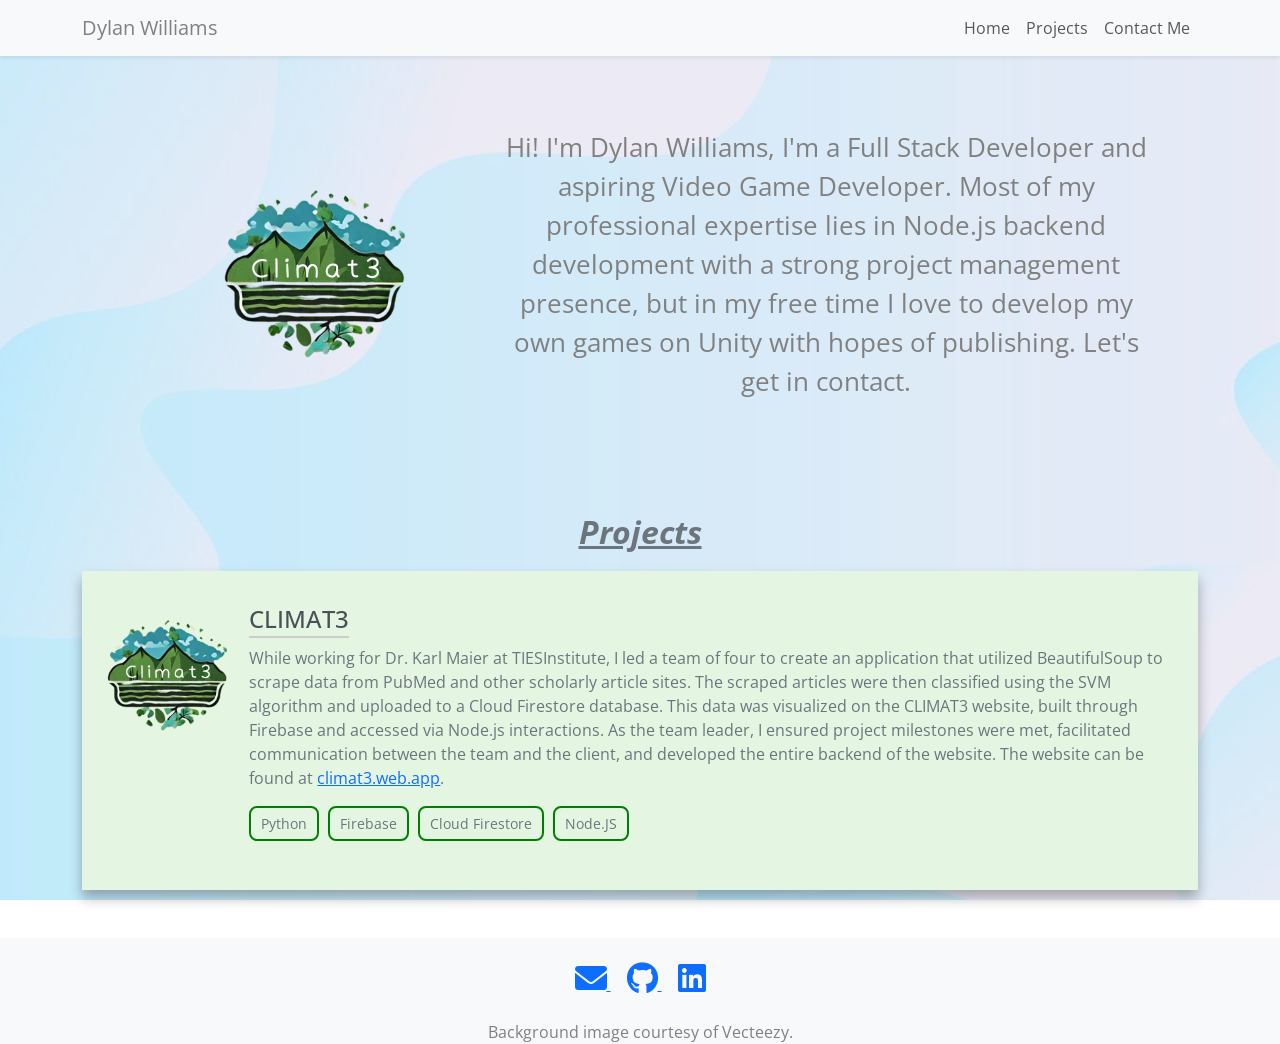
<file: index.html>
<!DOCTYPE html>
<html lang="en">
<head>
    <meta charset="UTF-8">
    <meta name="viewport" content="width=device-width, initial-scale=1.0">
    <title>Responsive Bootstrap Events</title>
    <link href="https://cdn.jsdelivr.net/npm/bootstrap@5.3.0/dist/css/bootstrap.min.css" rel="stylesheet">
    <link href="https://fonts.googleapis.com/css?family=Open+Sans&display=swap" rel="stylesheet">
    <link rel="stylesheet" href="https://cdnjs.cloudflare.com/ajax/libs/font-awesome/6.0.0-beta3/css/all.min.css">
    <link rel="stylesheet" href="styles.css">
</head>
<body style="font-family: 'Open Sans', sans-serif;">
    <header>
        <nav class="navbar navbar-expand-lg navbar-light bg-light fixed-top shadow-sm">
            <div class="container">
                <a class="navbar-brand" href="#">Dylan Williams</a>
                <button class="navbar-toggler" type="button" data-bs-toggle="collapse" data-bs-target="#navbarNav" 
                        aria-controls="navbarNav" aria-expanded="false" aria-label="Toggle navigation">
                    <span class="navbar-toggler-icon"></span>
                </button>
                <div class="collapse navbar-collapse" id="navbarNav">
                    <ul class="navbar-nav ms-auto">
                        <li class="nav-item">
                            <a class="nav-link" href="#top">Home</a>
                        </li>
                        <li class="nav-item">
                            <a class="nav-link" href="#timeline">Projects</a>
                        </li>
                        <li class="nav-item">
                            <a class="nav-link" href="#contact">Contact Me</a>
                        </li>
                    </ul>
                </div>
            </div>
        </nav>
    </header>

    <!-- Introductory Section -->
    <section class="py-5" style="margin-top: 80px;">
        <div class="container">
            <div class="d-flex justify-content-center align-items-center">
                <div class="col-md-4 text-center">
                    <img src="images/Climat3.png" alt="Your Pixel Art" class="img-fluid">
                </div>
                <div class="col-md-7">
                    <p style="color: grey; text-align: center; font-size: 26px;">Hi! I'm Dylan Williams, 
                        I'm a Full Stack Developer and aspiring Video Game Developer. Most of my professional expertise lies in Node.js backend development 
                        with a strong project management presence, but in my free time I love to develop my own games on Unity with hopes of publishing.
                        Let's get in contact.
                    </p>
                </div>
            </div>
        </div>
    </section>

    <div class="container mt-5" id="timeline">
        <h2 class="website-description" style="font-weight: bold; text-decoration: underline;">Projects</h2>
        <div class="timeline">
            <!-- Project 1 -->
            <div class="project">
                <div class="project-image-box">
                    <div class="project-image-box-inner">
                        <img src="images/Climat3.png" alt="Climat3 Logo">
                    </div>
                </div>
                <div class="project-text-box">
                    <h5 class="project-title">CLIMAT3</h5>
                    <p>While working for Dr. Karl Maier at TIESInstitute, I led a team of four to create an application that utilized BeautifulSoup 
                        to scrape data from PubMed and other scholarly article sites. The scraped articles were then classified using the 
                        SVM algorithm and uploaded to a Cloud Firestore database. This data was visualized on the CLIMAT3 website, built through 
                        Firebase and accessed via Node.js interactions. As the team leader, I ensured project milestones were met, facilitated 
                        communication between the team and the client, and developed the entire backend of the website. The website can be found
                        at <a href="https://climat3.web.app/index.html" target="_blank">climat3.web.app</a>.
                    </p>
                    <p>
                        <span class="skill">Python</span> 
                        <span class="skill">Firebase</span> 
                        <span class="skill">Cloud Firestore</span> 
                        <span class="skill">Node.JS</span>
                    </p>
                </div>
            </div>
        </div>
    </div>

    <!-- Footer -->
    <footer class="bg-light text-center text-lg-start mt-5" id="contact">
        <div class="container p-4">
            <div class="row">
                <div class="col-12">
                    <a href="mailto:dylan.williams.mmhs@gmail.com" class="me-3">
                        <i class="fas fa-envelope fa-2x"></i>
                    </a>
                    <a href="https://github.com/dwilliams62" target="_blank" class="me-3">
                        <i class="fab fa-github fa-2x"></i>
                    </a>
                    <a href="https://www.linkedin.com/in/dylan-williams-785704307" target="_blank">
                        <i class="fab fa-linkedin fa-2x"></i>
                    </a>
                </div>
            </div>
        </div>
        <div style="text-align: center; color: gray"> Background image courtesy of Vecteezy. </div>
    </footer>

    <!-- Bootstrap JS -->
    <script src="https://cdn.jsdelivr.net/npm/bootstrap@5.3.0/dist/js/bootstrap.bundle.min.js"></script>
</body>
</html>
</file>
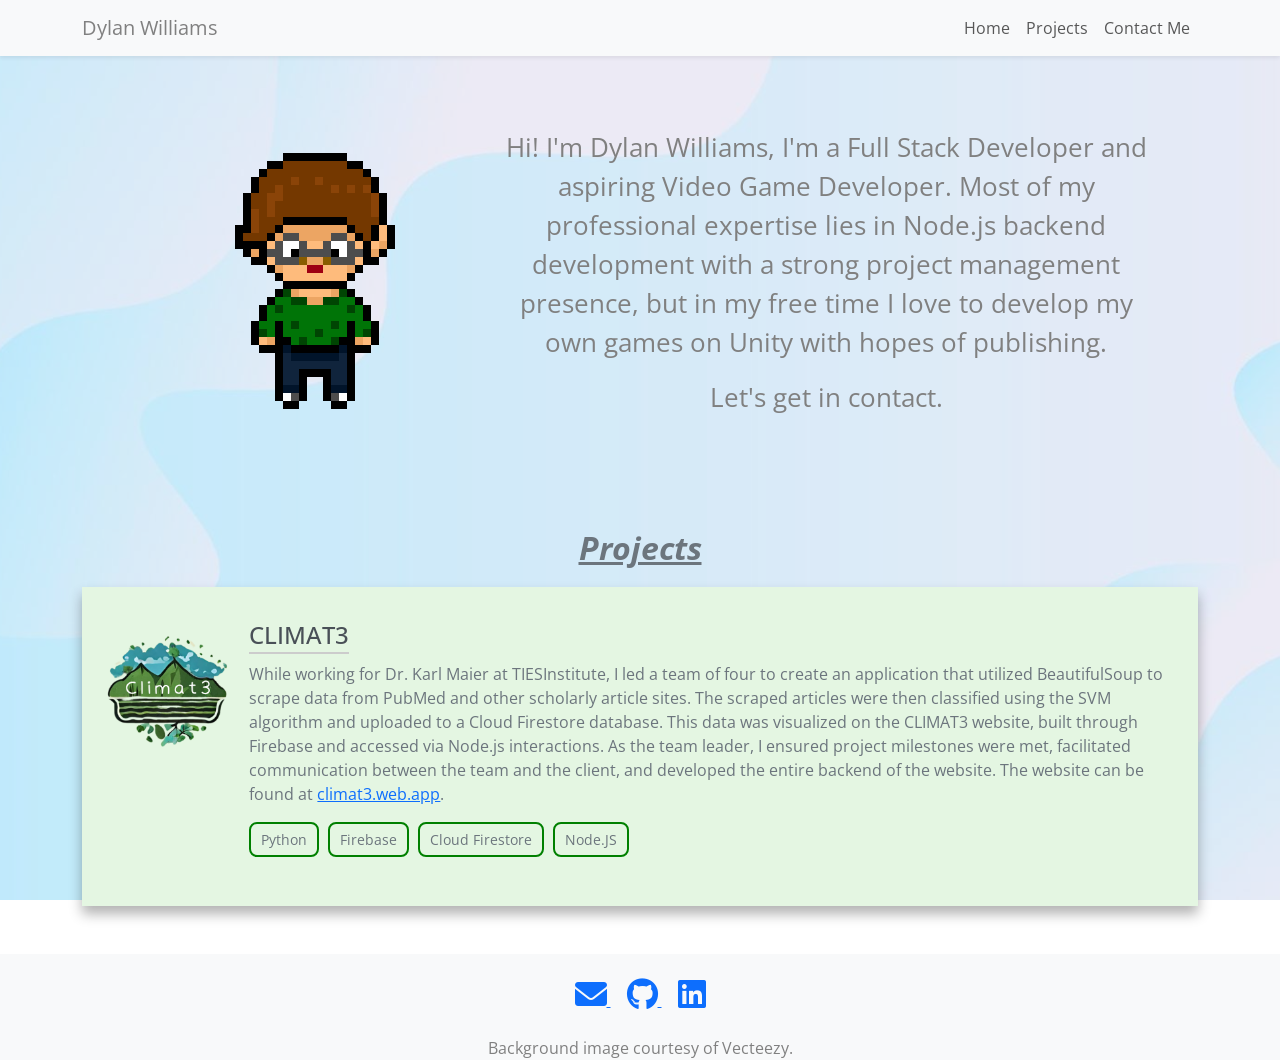
<file: public/index.html>
<!DOCTYPE html>
<html lang="en">
<head>
    <meta charset="UTF-8">
    <meta name="viewport" content="width=device-width, initial-scale=1.0">
    <title>Responsive Bootstrap Events</title>
    <link href="https://cdn.jsdelivr.net/npm/bootstrap@5.3.0/dist/css/bootstrap.min.css" rel="stylesheet">
    <link href="https://fonts.googleapis.com/css?family=Open+Sans&display=swap" rel="stylesheet">
    <link rel="stylesheet" href="https://cdnjs.cloudflare.com/ajax/libs/font-awesome/6.0.0-beta3/css/all.min.css">
    <link rel="stylesheet" href="styles.css">
</head>
<body style="font-family: 'Open Sans', sans-serif;">
    <header>
        <nav class="navbar navbar-expand-lg navbar-light bg-light fixed-top shadow-sm">
            <div class="container">
                <a class="navbar-brand" href="#">Dylan Williams</a>
                <button class="navbar-toggler" type="button" data-bs-toggle="collapse" data-bs-target="#navbarNav" 
                        aria-controls="navbarNav" aria-expanded="false" aria-label="Toggle navigation">
                    <span class="navbar-toggler-icon"></span>
                </button>
                <div class="collapse navbar-collapse" id="navbarNav">
                    <ul class="navbar-nav ms-auto">
                        <li class="nav-item">
                            <a class="nav-link" href="#top">Home</a>
                        </li>
                        <li class="nav-item">
                            <a class="nav-link" href="#timeline">Projects</a>
                        </li>
                        <li class="nav-item">
                            <a class="nav-link" href="#contact">Contact Me</a>
                        </li>
                    </ul>
                </div>
            </div>
        </nav>
    </header>

    <!-- Introductory Section -->
    <section class="py-5" style="margin-top: 80px;">
        <div class="container">
            <div class="d-flex justify-content-center align-items-center introduction-content">
                <div class="col-md-4 text-center introduction-image-box">
                    <img src="images/DylanPixel.png" alt="Pixel Art" class="img-fluid">
                </div>
                <div class="col-md-7">
                    <p style="color: grey; text-align: center; font-size: 26px;">Hi! I'm Dylan Williams, 
                        I'm a Full Stack Developer and aspiring Video Game Developer. Most of my professional expertise lies in Node.js backend development 
                        with a strong project management presence, but in my free time I love to develop my own games on Unity with hopes of publishing.
                    </p>
                    <p style="color: grey; text-align: center; font-size: 26px;">Let's get in contact.</p>
                </div>
            </div>
        </div>
    </section>

    <div class="container mt-5" id="timeline">
        <h2 class="website-description" style="font-weight: bold; text-decoration: underline;">Projects</h2>
        <div class="timeline">
            <!-- Project 1 -->
            <div class="project">
                <div class="project-image-box">
                    <div class="project-image-box-inner">
                        <img src="images/Climat3.png" alt="Climat3 Logo">
                    </div>
                </div>
                <div class="project-text-box">
                    <h5 class="project-title">CLIMAT3</h5>
                    <p>While working for Dr. Karl Maier at TIESInstitute, I led a team of four to create an application that utilized BeautifulSoup 
                        to scrape data from PubMed and other scholarly article sites. The scraped articles were then classified using the 
                        SVM algorithm and uploaded to a Cloud Firestore database. This data was visualized on the CLIMAT3 website, built through 
                        Firebase and accessed via Node.js interactions. As the team leader, I ensured project milestones were met, facilitated 
                        communication between the team and the client, and developed the entire backend of the website. The website can be found
                        at <a href="https://climat3.web.app/index.html" target="_blank">climat3.web.app</a>.
                    </p>
                    <p>
                        <span class="skill">Python</span> 
                        <span class="skill">Firebase</span> 
                        <span class="skill">Cloud Firestore</span> 
                        <span class="skill">Node.JS</span>
                    </p>
                </div>
            </div>
        </div>
    </div>

    <!-- Footer -->
    <footer class="bg-light text-center text-lg-start mt-5" id="contact">
        <div class="container p-4">
            <div class="row">
                <div class="col-12">
                    <a href="mailto:dylan.williams.mmhs@gmail.com" class="me-3">
                        <i class="fas fa-envelope fa-2x"></i>
                    </a>
                    <a href="https://github.com/dwilliams62" target="_blank" class="me-3">
                        <i class="fab fa-github fa-2x"></i>
                    </a>
                    <a href="https://www.linkedin.com/in/dylan-williams-785704307" target="_blank">
                        <i class="fab fa-linkedin fa-2x"></i>
                    </a>
                </div>
            </div>
        </div>
        <div style="text-align: center; color: gray"> Background image courtesy of Vecteezy. </div>
    </footer>

    <!-- Bootstrap JS -->
    <script src="https://cdn.jsdelivr.net/npm/bootstrap@5.3.0/dist/js/bootstrap.bundle.min.js"></script>
</body>
</html>
</file>
<file: styles.css>
/* Sets the background image for the body with overlay effect */
body {
    background-image: url('images/background.jpg');
    background-size: cover; /* Ensures the background image covers the entire body */
    background-attachment: fixed; /* Fixes the background image to the viewport */
    background-position: center center; /* Centers the background image */
    background-color: rgba(255, 255, 255, 0.5); /* Sets a semi-transparent white background color to overlay on the image */
    background-blend-mode: overlay; /* Allows the background color to blend with the image */
    margin: 0; /* Resets margin */
    padding: 0; /* Resets padding */
}

/* Smooth scrolling for HTML elements */
html {
    scroll-behavior: smooth;
}

/* Styles for the navbar brand */
.navbar-brand {
    color: grey; /* Sets color for the brand text */
    text-decoration: none; /* Removes underline from the brand text */
}

/* Hover effect for navigation links */
.nav-link:hover {
    color: black; /* Changes text color on hover */
}

/* Text shadow effect for the lead paragraph */
.lead {
    text-shadow: 1px 1px 4px rgba(0,0,0,0.5); /* Adds a shadow to the lead text for better readability */
}

/* Styles for the website description header */
.website-description {
    text-align: center; /* Centers the text */
    margin-bottom: 20px; /* Adds margin below the header */
    font-style: italic; /* Sets font style to italic */
    color: #6c757d; /* Sets text color */
}

/* Fixes content jumping when scrolling to an anchor */
.website-description::before {
    content: ""; /* Required for the ::before pseudo-element */
    display: block; /* Makes the ::before pseudo-element a block */
    height: 60px; /* Matches the height of the fixed navbar */
    margin-top: -60px; /* Negates the space taken by the pseudo-element */
    visibility: hidden; /* Hides the pseudo-element */
}

/* Container for timeline events or projects */
.timeline {
    position: relative; /* Establishes a positioning context for child elements */
    max-width: 1200px; /* Sets maximum width */
    margin: 0 auto; /* Centers the container */
}

/* Styles for each project or event card */
.project {
    display: flex; /* Uses flexbox to layout the image and text boxes side by side */
    flex-direction: row; /* Sets the direction of flex items to horizontal */
    margin-bottom: 2%; /* Adds space between project cards */
    background-color: rgba(255, 255, 255, 0.85); /* Sets the background color with slight transparency */
    box-shadow: 0 8px 12px rgba(0,0,0,0.3); /* Adds a shadow to each card for depth */
    border: none; /* Resets border */
}

/* Container for the image within each project or event card */
.project-image-box {
    width: 12%; /* Sets width of the image container */
    min-width: 50px; /* Prevents the container from becoming too narrow */
    display: flex; /* Uses flexbox for centering the image */
    align-items: center; /* Centers the image vertically */
    justify-content: center; /* Centers the image horizontally */
    text-align: center; /* Centers inline elements */
    background-color: #e4f6e2; /* Sets background color for the image box */
    padding-bottom: 1%; /* Adds padding at the bottom */
}

/* Inner container for better control over image dimensions */
.project-image-box-inner {
    width: 90%; /* Sets the width relative to the parent */
    height: 80%; /* Sets the height relative to the parent */
    padding: 10%; /* Adds padding */
    box-sizing: border-box; /* Includes padding in the element's width and height calculations */
    position: relative; /* For any potential absolute positioning inside */
}

/* Styles for images inside project cards to ensure proper scaling */
.project-image-box-inner img {
    width: 140%; /* Scales the image larger than its container to fill the space */
    height: auto; /* Maintains aspect ratio */
    max-width: 140%; /* Maximum width set to match the width scale */
    object-fit: cover; /* Ensures the image covers the area while maintaining aspect ratio */
}

/* Media query for responsive design adjustments */
@media (max-width: 768px) {
    .project-image-box-inner img {
        max-width: 160%; /* Adjusts image size for smaller screens */
    }
}

/* Further media query for even smaller screens */
@media (max-width: 480px) {
    .project-image-box-inner img {
        max-width: 180%; /* Further adjusts image size for very small screens */
    }
}

/* Container for the text content within each project or event card */
.project-text-box {
    width: 88%; /* Sets width relative to the parent */
    padding: 3%; /* Adds padding around the text */
    background-color: #e4f6e2; /* Sets background color */
    display: flex; /* Uses flexbox for layout control */
    flex-direction: column; /* Aligns content in a column */
    justify-content: center; /* Centers content vertically */
    align-items: flex-start; /* Aligns content to the start horizontally */
}

/* Title styling within project cards */
.project-title {
    border-bottom: 2px solid #ccc; /* Adds a bottom border for separation */
    display: inline; /* Allows setting width while keeping it inline */
    padding-bottom: 2px; /* Adds space between text and border */
    color: #495057; /* Sets text color */
    width: auto; /* Automatically adjusts width based on content */
    font-family: 'Open Sans', sans-serif; /* Specifies font family */
    font-size: 24px;
}

/* Paragraph text within project cards */
.project p {
    color: #6c757d; /* Sets text color for paragraphs */
}

/* Styles for skill tags within project descriptions */
.skill {
    display: inline-block; /* Allows setting width while keeping display inline */
    padding: 5px 10px; /* Adds padding around the text */
    border: 2px solid green; /* Adds a green border */
    border-radius: 8px; /* Rounds the corners of the border */
    margin-right: 5px; /* Adds space between skill tags */
    font-size: 14px; /* Sets font size */
}

/* Center-aligns text in the footer */
footer .col-12 {
    text-align: center; /* Centers the icons in the footer */
}
</file>
<file: public/styles.css>
/* Sets the background image for the body with overlay effect */
body {
    background-image: url('images/background.jpg');
    background-size: cover; /* Ensures the background image covers the entire body */
    background-attachment: fixed; /* Fixes the background image to the viewport */
    background-position: center center; /* Centers the background image */
    background-color: rgba(255, 255, 255, 0.5); /* Sets a semi-transparent white background color to overlay on the image */
    background-blend-mode: overlay; /* Allows the background color to blend with the image */
    margin: 0; /* Resets margin */
    padding: 0; /* Resets padding */
}

/* Smooth scrolling for HTML elements */
html {
    scroll-behavior: smooth;
}

/* Styles for the navbar brand */
.navbar-brand {
    color: grey; /* Sets color for the brand text */
    text-decoration: none; /* Removes underline from the brand text */
}

/* Hover effect for navigation links */
.nav-link:hover {
    color: black; /* Changes text color on hover */
}

/* Text shadow effect for the lead paragraph */
.lead {
    text-shadow: 1px 1px 4px rgba(0,0,0,0.5); /* Adds a shadow to the lead text for better readability */
}

/* Styles for the website description header */
.website-description {
    text-align: center; /* Centers the text */
    margin-bottom: 20px; /* Adds margin below the header */
    font-style: italic; /* Sets font style to italic */
    color: #6c757d; /* Sets text color */
}

/* Fixes content jumping when scrolling to an anchor */
.website-description::before {
    content: ""; /* Required for the ::before pseudo-element */
    display: block; /* Makes the ::before pseudo-element a block */
    height: 60px; /* Matches the height of the fixed navbar */
    margin-top: -60px; /* Negates the space taken by the pseudo-element */
    visibility: hidden; /* Hides the pseudo-element */
}

/* Container for timeline events or projects */
.timeline {
    position: relative; /* Establishes a positioning context for child elements */
    max-width: 1200px; /* Sets maximum width */
    margin: 0 auto; /* Centers the container */
}

/* Styles for each project or event card */
.project {
    display: flex; /* Uses flexbox to layout the image and text boxes side by side */
    flex-direction: row; /* Sets the direction of flex items to horizontal */
    margin-bottom: 2%; /* Adds space between project cards */
    background-color: rgba(255, 255, 255, 0.85); /* Sets the background color with slight transparency */
    box-shadow: 0 8px 12px rgba(0,0,0,0.3); /* Adds a shadow to each card for depth */
    border: none; /* Resets border */
}

/* Container for the image within each project or event card */
.project-image-box {
    width: 12%; /* Sets width of the image container */
    min-width: 50px; /* Prevents the container from becoming too narrow */
    display: flex; /* Uses flexbox for centering the image */
    align-items: center; /* Centers the image vertically */
    justify-content: center; /* Centers the image horizontally */
    text-align: center; /* Centers inline elements */
    background-color: #e4f6e2; /* Sets background color for the image box */
    padding-bottom: 1%; /* Adds padding at the bottom */
}

/* Inner container for better control over image dimensions */
.project-image-box-inner {
    width: 90%; /* Sets the width relative to the parent */
    height: 80%; /* Sets the height relative to the parent */
    padding: 10%; /* Adds padding */
    box-sizing: border-box; /* Includes padding in the element's width and height calculations */
    position: relative; /* For any potential absolute positioning inside */
}

/* Styles for images inside project cards to ensure proper scaling */
.project-image-box-inner img {
    width: 140%; /* Scales the image larger than its container to fill the space */
    height: auto; /* Maintains aspect ratio */
    max-width: 140%; /* Maximum width set to match the width scale */
    object-fit: cover; /* Ensures the image covers the area while maintaining aspect ratio */
}

/* Media query for responsive design adjustments */
@media (max-width: 768px) {
    .project-image-box-inner img {
        max-width: 160%; /* Adjusts image size for smaller screens */
    }
}

/* Further media query for even smaller screens */
@media (max-width: 480px) {
    .project-image-box-inner img {
        max-width: 180%; /* Further adjusts image size for very small screens */
    }
}

/* Container for the text content within each project or event card */
.project-text-box {
    width: 88%; /* Sets width relative to the parent */
    padding: 3%; /* Adds padding around the text */
    background-color: #e4f6e2; /* Sets background color */
    display: flex; /* Uses flexbox for layout control */
    flex-direction: column; /* Aligns content in a column */
    justify-content: center; /* Centers content vertically */
    align-items: flex-start; /* Aligns content to the start horizontally */
}

/* Title styling within project cards */
.project-title {
    border-bottom: 2px solid #ccc; /* Adds a bottom border for separation */
    display: inline; /* Allows setting width while keeping it inline */
    padding-bottom: 2px; /* Adds space between text and border */
    color: #495057; /* Sets text color */
    width: auto; /* Automatically adjusts width based on content */
    font-family: 'Open Sans', sans-serif; /* Specifies font family */
    font-size: 24px;
}

/* Paragraph text within project cards */
.project p {
    color: #6c757d; /* Sets text color for paragraphs */
}

/* Styles for skill tags within project descriptions */
.skill {
    display: inline-block; /* Allows setting width while keeping display inline */
    padding: 5px 10px; /* Adds padding around the text */
    border: 2px solid green; /* Adds a green border */
    border-radius: 8px; /* Rounds the corners of the border */
    margin-right: 5px; /* Adds space between skill tags */
    font-size: 14px; /* Sets font size */
}

/* Center-aligns text in the footer */
footer .col-12 {
    text-align: center; /* Centers the icons in the footer */
}

/* Adjustments for mobile devices */
@media (max-width: 768px) {
    .project, .introduction-content {
        flex-direction: column; /* Stack images on top of text */
    }

    .project-image-box, .project-text-box, .introduction-image-box {
        width: 100%; /* Ensure both image and text take full width on mobile */
        padding-bottom: 1%;
    }

    .project-image-box-inner img {
        width: 80%; /* Ensure the image takes full width of the container */
        max-width: 100%; /* Ensure the image doesn’t exceed the container width */
    }
}

@media (max-width: 480px) {
    .project-image-box {
        max-width: 30%; /* Further adjust image size for very small screens */
    }

    .project-title {
        font-size: 20px; /* Adjust title size on small screens */
    }

    .project p {
        font-size: 16px; /* Adjust paragraph text size */
    }
}
</file>
